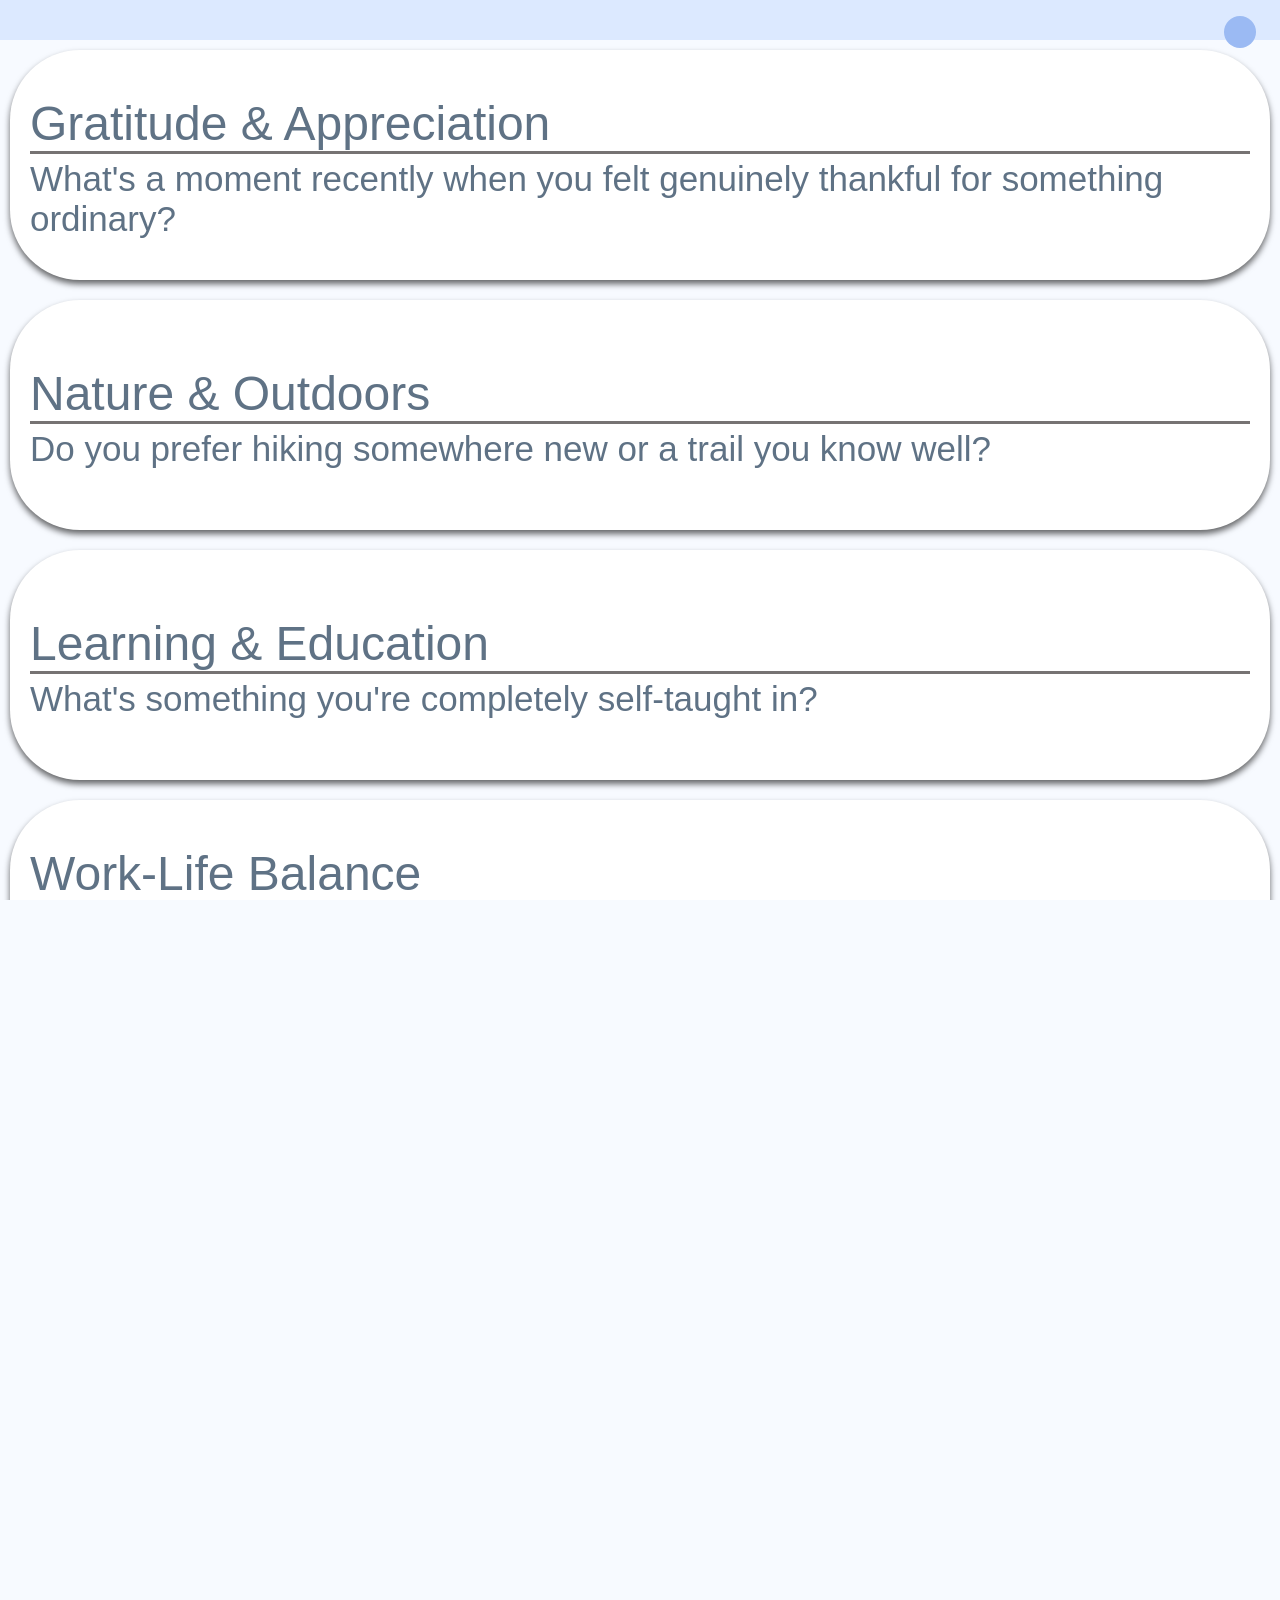
<file: docs/index.html>
<!DOCTYPE html>
<html lang="en">

<head>
    <meta charset="UTF-8">
    <meta name="viewport" content="width=device-width, initial-scale=1.0">
    <title>Small Talk</title>
    <link href="styles/styles.css" rel="stylesheet">
    <link href="styles/icons-lib.css" rel="stylesheet">
    <link rel="icon" type="image/png" href="https://lh3.googleusercontent.com/d/1zSGpTrBOGJfrFiZPIKI-dHhLj--NYjj3=w32">
</head>

<body>
    <header>
        <div class="header-section">
            <span class="logo icon-logo" role="img" aria-label="logo"></span>
        </div>
        <div id="settings-widget" title="Theme Settings">
            <span class="icon-gear" role="img" aria-label="settings"></span>
        </div>
        <div id="theme-menu">
            <div class="theme-option" data-theme="light">
                <div class="theme-option-symbol">
                    <span class="icon-sun" role="img" aria-label="light"></span>
                </div>
                <div>Light</div>
            </div>
            <div class="theme-option" data-theme="dark">
                <div class="theme-option-symbol">
                    <span class="icon-moon" role="img" aria-label="dark"></span>
                </div>
                <div>Dark</div>
            </div>
            <div class="theme-option" data-theme="system">
                <div class="theme-option-symbol">
                    <span class="icon-gear" role="img" aria-label="system"></span>
                </div>
                <div>System</div>
            </div>
        </div>
    </header>
    <div class="container">
        <ul class="topics-list" id="topicsList"></ul>
    </div>
    <footer class="f">
        <div class="footer-section left f">
            <a href="https://github.com/yisroelshulman" target="_blank" class="icon">
                <span class="icon-git icon-foot" role="img" aria-label="github"></span>
            </a>
        </div>
        <div class="footer-section center">
            <div class="footer-text">
                <a href="mailto:smalltalk@yisroelshulman.com">smalltalk@yisroelshulman.com</a>
                <br>
                <p>&copy; 2025 by Yisroel Shulman.</p>
            </div>
        </div>
        <div class="footer-section right">
            <a href="https://www.linkedin.com/in/yisroelshulman" target="_blank" class="icon">
                <span class="icon-linkedin icon-foot" role="img" aria-label="linkedin"></span>
            </a>
        </div>
    </footer>
    <script src="js/theme.js"></script>
    <script src="js/lists.js"></script>
    <script src="js/topics.js"></script>
</body>

</html>
</file>
<file: docs/styles/styles.css>
:root {
    --text-menu: #ffffff;
    --text-body: #ffffff;
    --text-prompt: #c0c0c0;
    --text-topic: #66c2ff;
    --text-footer-link: #ffffff;

    --bg-header: #111111;
    --bg-widget: #404040;
    --bg-menu: rgba(64, 64, 64, 0.85);
    --bg-option: rgba(255, 255, 255, 0.50);
    --bg-selected: rgba(27, 27, 27, 0.70);
    --bg-body: #1e1e1e;
    --bg-list: #303030;
    --bg-footer: #191919;

    --shadow-list: rgba(255, 255, 255, 0.2);

    --outline-menu: #ffffff;
    --outline-option: #ffffff;
}

html[data-theme="light"] {
    --text-menu: #1e293b;
    --text-body: #1e293b;
    --text-prompt: #5f7285;
    --text-topic: #5f7285;
    --text-footer-link: #1e293b;

    --bg-header: #dce9ff;
    --bg-widget: #9bbaf3;
    --bg-menu: rgba(0, 0, 0, 0.1);
    --bg-option: #ffffff;
    --bg-selected: rgba(155, 186, 243, 1);
    --bg-body: #f7faff;
    --bg-list: #ffffff;
    --bg-footer: #e3efff;

    --shadow-list: rgba(0, 0, 0, 0.6);

    --outline-menu: #404040;
    --outline-option: #404040;
}

html,
body {
    font-family: Arial, Helvetica, sans-serif;
    height: 100%;
    overflow-x: hidden;
    margin: 0;
    padding: 0px;
    background-color: var(--bg-body);
    color: var(--text-body);
    display: flex;
    flex-direction: column;
}

header {
    background-color: var(--bg-header);
    padding: 20px;
    display: flex;
    max-height: 200px;
}

.header-section {
    flex: 1;
    display: flex;
    justify-content: center;
}

.logo {
    max-height: 256px;
    max-width: 256px;
    justify-content: center;
}

#settings-widget {
    position: fixed;
    top: 1rem;
    right: 1.5rem;
    width: 2rem;
    height: 2rem;
    background: var(--bg-widget);
    border-radius: 50%;
    display: flex;
    align-items: center;
    justify-content: center;
    cursor: pointer;
    z-index: 1000;
}

#settings-widget:hover {
    background: #606060;
}

#theme-menu {
    position: fixed;
    top: 4.5rem;
    right: 1.5rem;
    background: var(--bg-menu);
    color: var(--text-menu);
    border: 2px solid var(--outline-menu);
    border-radius: 0.5rem;
    padding: 0.5rem 0;
    display: none;
    min-width: 150px;
    z-index: 1000;
}

.theme-option {
    background: var(--bg-option);
    border: 2px solid var(--outline-option);
    border-radius: 20px;
    margin: 5px;
    text-align: center;
    padding: 0.5rem 1rem;
    cursor: pointer;
    display: flex;
    align-items: center;
    gap: 0.5rem;
}

.theme-option:hover {
    --icon-gear: url('https://drive.google.com/thumbnail?id=1rBIFIHS6gNQZruQ8dkcDWM_WRMt21pDY');
    --icon-sun: url('https://drive.google.com/thumbnail?id=103-lRpj6jJE9XIHITxEwove9gA595slu');
    --icon-moon: url('https://drive.google.com/thumbnail?id=1lDqz6Hcy5ao06afX9yZ5DzcRKVP55IVz');
    color: #ffffff;
    background: rgba(0, 0, 0.05);
}

.theme-option.selected {
    font-weight: bold;
    background: var(--bg-selected);
}

.theme-option-symbol {
    max-height: 30px;
    max-width: 30px;
    border-radius: 50%;
    display: flex;
    align-items: center;
    justify-content: center;
}

.topics-list {
    margin-block-start: 0;
    list-style-type: none;
    padding: 0;
}

.topics-list li {
    display: flex;
    background: var(--bg-list);
    margin: 10px;
    margin-bottom: 20px;
    padding: 20px;
    border-radius: 70px;
    min-height: 190px;
    box-shadow: 0 4px 6px var(--shadow-list);
    justify-content: center;
}

.topics-list-elem {
    width: auto;
    display: flex;
    flex-direction: column;
}

.topic {
    color: var(--text-topic);
    justify-content: right;
    text-align: left;
    font-size: 48px;
    padding-top: 5px;
    border-bottom: 3px solid #767373
}

.prompt {
    color: var(--text-prompt);
    justify-content: center;
    text-align: left;
    font-size: 35px;
    padding-top: 5px;
}

button {
    color: var(--text-menu);
    font-size: 20px;

    display: flex;
    align-self: end;
    align-items: center;
    justify-content: center;

    top: 10px;
    right: 40px;
    width: max-content;
    min-width: 100px;
    height: 30px;

    flex-shrink: 0;
    white-space: nowrap;

    background: var(--bg-option);
    border: 2px solid var(--outline-menu);
    border-radius: 40px;
    cursor: pointer;

    box-sizing: border-box;

    -webkit-appearance: none;
    appearance: none;
}

footer {
    background: var(--bg-footer);
    display: flex;
}

.f {
    height: 160px;
    align-items: center;
    justify-items: center;
}

.footer-section {
    flex: 1;
    display: flex;
    justify-content: center
}

.left,
.right {
    display: flex;
}

.left {
    color: var(--text-game-title);
    justify-content: right;
    font-size: 48px;
    padding-right: 20px;
}

.right {
    color: var(--text-game-title);
    justify-content: left;
    font-size: 40px;
    padding-left: 20px;
}

.center {
    flex: 0;
    text-align: center;
    white-space: nowrap;
    padding-left: 5px;
    padding-right: 5px;
}

.footer-text {
    font-size: 16px;
    line-height: 1.6;
}

.footer-text a {
    color: var(--text-footer-link);
}

.icon img:hover,
.footer-text a:hover {
    opacity: 0.7;
}

@media (max-width: 768px) {

    .header-section,
    .footer-section,
    header,
    footer {
        flex-direction: column;
        text-align: center;
        align-items: center;
        justify-content: center;
    }

    .f,
    footer {
        height: auto;
        padding: 5px;
    }

    .left,
    .right {
        padding: 0px;
    }

    .icon {
        max-width: 100%;
    }

    .logo {
        max-height: 128px;
    }
}
</file>
<file: docs/styles/icons-lib.css>
:root {
    --icon-logo: url('https://lh3.googleusercontent.com/d/1zSGpTrBOGJfrFiZPIKI-dHhLj--NYjj3=w400');
    --icon-gear: url('https://lh3.googleusercontent.com/d/1rBIFIHS6gNQZruQ8dkcDWM_WRMt21pDY=w40');
    --icon-sun: url('https://lh3.googleusercontent.com/d/103-lRpj6jJE9XIHITxEwove9gA595slu=w40');
    --icon-moon: url('https://lh3.googleusercontent.com/d/1lDqz6Hcy5ao06afX9yZ5DzcRKVP55IVz=w40');
    --icon-git: url('https://lh3.googleusercontent.com/d/1dIEW63foTIkUNoS8jV8vm0R2tdUo5DiJ=w440');
    --icon-linkedin: url('https://lh3.googleusercontent.com/d/1bI8qA6caoE-6PkDTwr-nEstibApWNxGz=w440');
}

html[data-theme='light'] {
    --icon-logo: url('https://lh3.googleusercontent.com/d/1nweJsBedwOVI7MJyj3yVz3yysdjVSR-S=w400');
    --icon-gear: url('https://lh3.googleusercontent.com/d/13NOI7yemLgxwKNOnB9lEckofotYPnnlC=w40');
    --icon-sun: url('https://lh3.googleusercontent.com/d/18P0sXtr8kvOxNUDXjAD4CVNyyaL0nagP=w40');
    --icon-moon: url('https://lh3.googleusercontent.com/d/175oKdcDAwmixkevCjemDBHfA6gORHepR=w40');
    --icon-git: url('https://lh3.googleusercontent.com/d/14YBigBuSqC7cPRcWtKReG45Y39zFuqee=w440');
    --icon-linkedin: url('https://lh3.googleusercontent.com/d/1nDxbGh-vdsXib1EeZURk1BEKKgbp4Rg7=w440');
}

.icon-logo {
    content: var(--icon-logo);
}

.icon-gear {
    content: var(--icon-gear);
    max-height: 65%;
    max-width: 65%;
}

.icon-sun {
    content: var(--icon-sun);
    max-height: 65%;
    max-width: 65%;
}

.icon-moon {
    content: var(--icon-moon);
    max-height: 65%;
    max-width: 65%;
}

.icon-git {
    content: var(--icon-git);
}

.icon-linkedin {
    content: var(--icon-linkedin);
}

.icon-foot {
    max-width: 64px;
    max-height: 64px;
    transition: all, 0.3s, ease;
}
</file>
